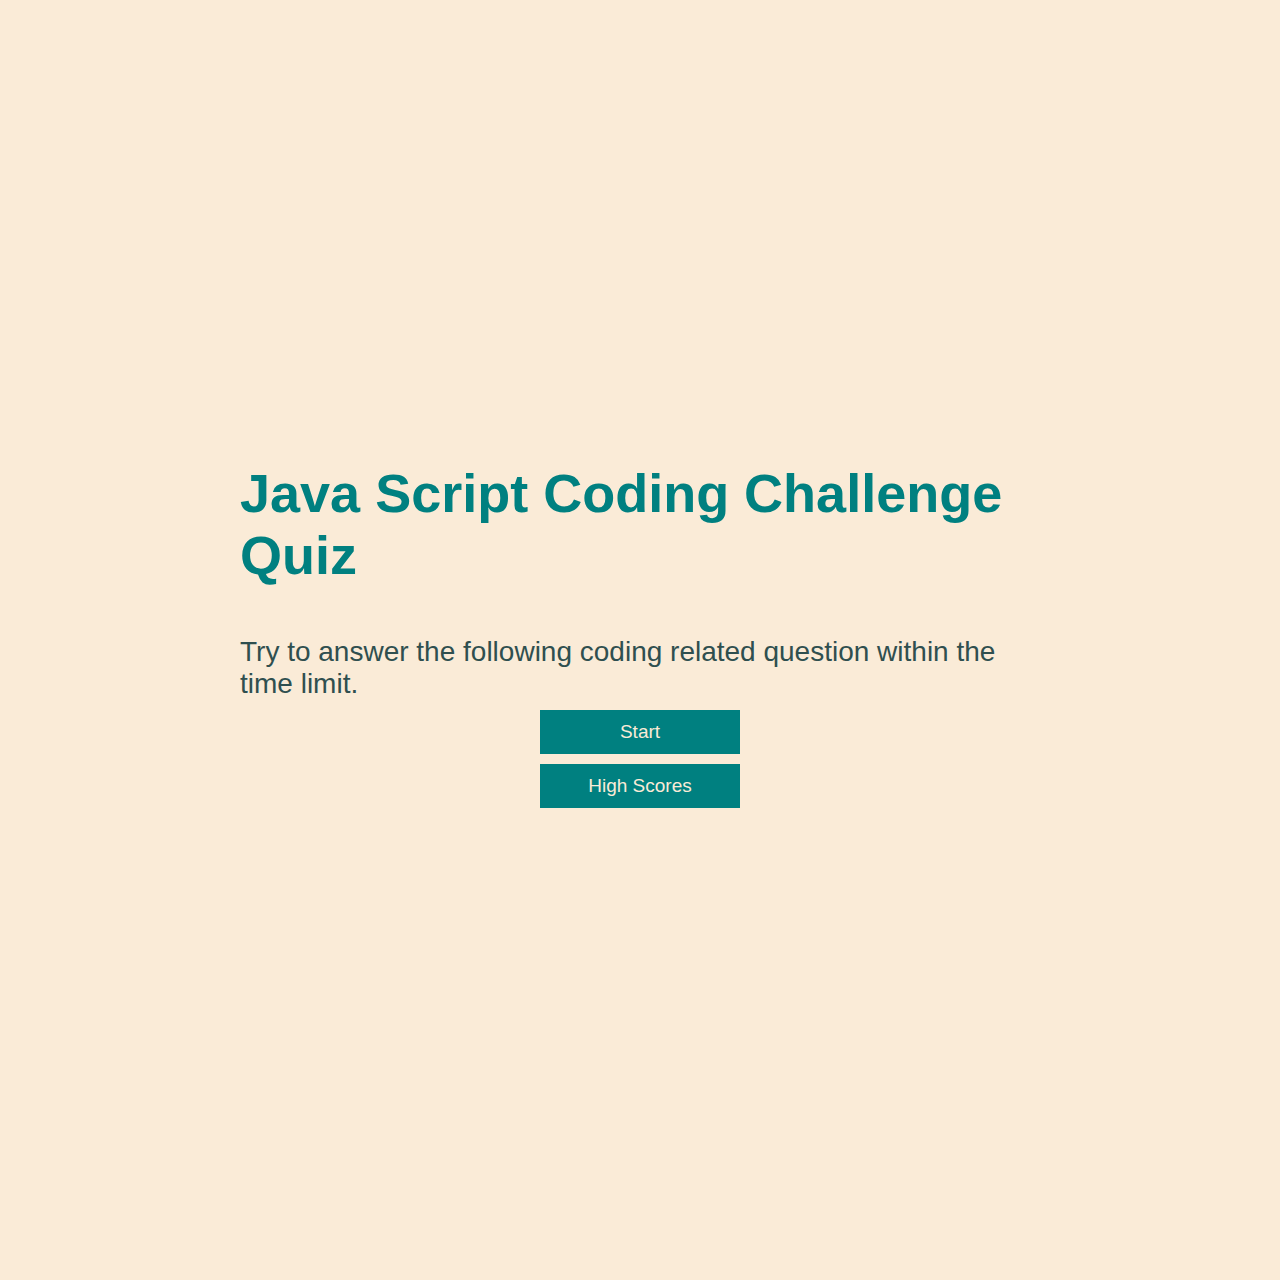
<file: index.html>
<!DOCTYPE html>
<html lang="en">
<head>
    <meta charset="UTF-8">
    <meta http-equiv="X-UA-Compatible" content="IE=edge">
    <meta name="viewport" content="width=device-width, initial-scale=1.0">
    <title>Java Script Quiz</title>
    <link rel="stylesheet" href="./assets/main-quiz.css">
</head>
<body>
    <div class="container">
        <div id="home" class="flex-center flex-column">
            <h1>Java Script Coding Challenge Quiz</h1> 
            <h3>Try to answer the following coding related question within the time limit.</h3>
            <a class="btn"href="./game-quiz.html">Start</a>
            <a class="btn"href="./highscores.html">High Scores</a>
        </div>
    </div>
    
</body>
</html>
</file>
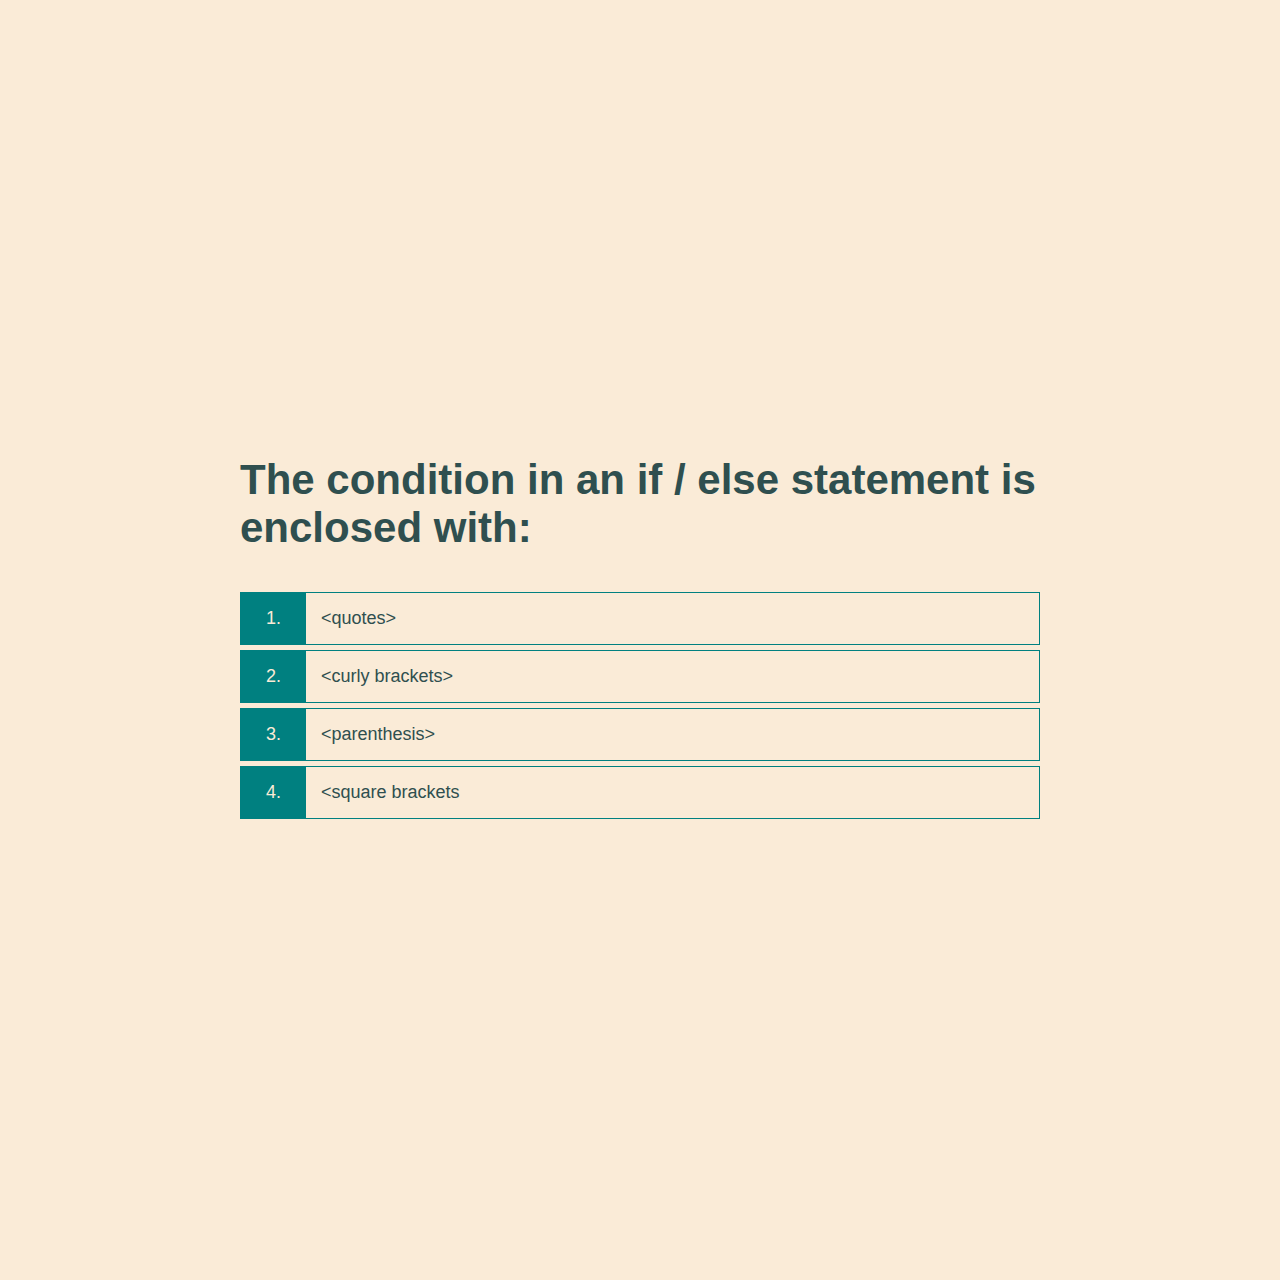
<file: game-quiz.html>
<!DOCTYPE html>
<html lang="en">
<head>
    <meta charset="UTF-8">
    <meta http-equiv="X-UA-Compatible" content="IE=edge">
    <meta name="viewport" content="width=device-width, initial-scale=1.0">
    <title>Java Script Coding Challenge Quiz</title>
    <link rel="stylesheet" href="./assets/main-quiz.css">
    <link rel="stylesheet" href="./assets/game-quiz.css">
</head>
<body>
    <div class="container">
        <div id="game" class="justify-center flex-column">
            <h2 id="question">Sample question here </h2>
            <div class="choice-container">
                <p class="choice-prefix">1.</p>
                <p class="choice-text" data-number="1">Choice 1</p>
            </div>
            <div class="choice-container">
                <p class="choice-prefix">2.</p>
                <p class="choice-text" data-number="2">Choice 2</p>
            </div>
            <div class="choice-container">
                <p class="choice-prefix">3.</p>
                <p class="choice-text" data-number="3">Choice 3</p>
            </div>
            <div class="choice-container">
                <p class="choice-prefix">4.</p>
                <p class="choice-text" data-number="4">Choice 4</p>
            </div>
        </div>
    </div>
    <script src="./assets/js/quiz.js"></script>
</body>
</html>
</file>
<file: assets/main-quiz.css>
:root {
    background-color:antiquewhite;
    font-size: 62.5%;
}
*{
    box-sizing: border-box;
    font-family:Verdana, Geneva, Tahoma, sans-serif;
    margin: 0;
    padding: 0;
    color:darkslategray;
}

/*heading styles*/
h1,
h2,
h3,
h4 {
    margin-bottom: 1rem;
}

h1 {
    font-size: 5.4rem;
    color:teal;
    margin-bottom: 5rem;
}
h1 > span {
    font-size: 2.4rem;
    font-weight: 500;
}
h2 {
    font-size:4.2rem;
    margin-bottom: 4rem;
    font-weight: 700;
}
h3 {
    font-size: 2.8rem;
    font-weight: 500;
}

/*viewing and centering*/
.container {
    width: 100vw;
    height: 100vw;
    display: flex;
    justify-content: center;
    align-content: center;
    max-width: 80rem;
    margin: 0 auto;
}
.container > * {
    width: 100%;
}

.flex-column {
    display: flex;
    flex-direction: column;
}

.flex-center {
    justify-content: center;
    align-items: center;
}

.justify-center {
    justify-content: center;
}

.text-center {
    text-align: center;
}

.hidden {
    display: none;
}

/*button styling*/
.btn {
    font-size: 1.9rem;
    padding: 1rem 0;
    width: 20rem;
    text-align: center;
    border: 0.1rem solid teal;
    margin-bottom: 1rem;
    text-decoration: none;
    color:antiquewhite;
    background-color:teal;
}

.btn:hover {
    cursor: pointer;
    box-shadow: 0 0.4rem 1.4rem 0 teal(86, 185, 235, 0.5);
    transform: translateY(-0.1rem);
    transition:transform 150ms;
}
.btn[disabled]:hover {
    cursor: not-allowed;
    box-shadow:none;
    transform:none;
}
</file>
<file: assets/game-quiz.css>
.choice-container {
    display: flex;
    margin-bottom: 0.5rem;
    width: 100%;
    font-size: 1.8rem;
    border: 0.1rem solid teal;
    background-color:antiquewhite;
}

.choice-container:hover {
    cursor: pointer;
    box-shadow: 0 0.4rem 1.4rem 0 teal(86, 185, 235, 0.5);
    transform: translateY(-0.1rem);
    transition:transform 150ms;
}
.choice-prefix {
    padding: 1.5rem 2.5rem;
    background-color: teal;
    color:antiquewhite;
}

.choice-text {
    padding: 1.5rem;
    width: 100%;
}
</file>
